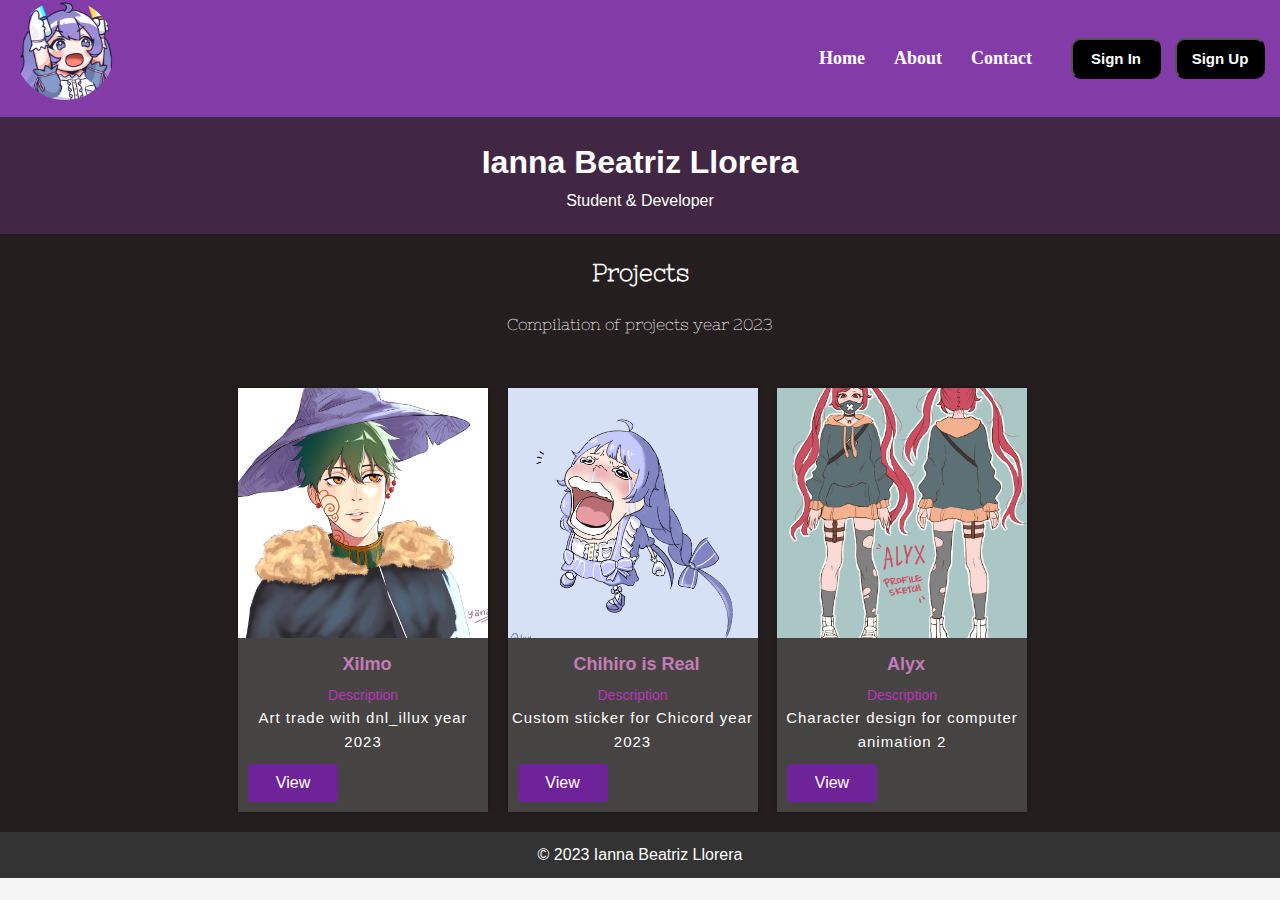
<file: MY PORTFOLIO/index.html>
<!DOCTYPE html>
<html>
<head>
    <title>Ianna Beatriz Llorera - Portfolio</title>
    <link rel="stylesheet" type="text/css" href="style.css">
    <link rel="preconnect" href="https://fonts.googleapis.com">
<link rel="preconnect" href="https://fonts.gstatic.com" crossorigin>
<link href="https://fonts.googleapis.com/css2?family=Nixie+One&display=swap" rel="stylesheet">

    <meta charset="utf-8">
	<meta name="viewport" content="width=device-width, initial-scale=1">
	<title>Navigation Bar</title>
	<style type="text/css">
		*{
			text-decoration: none;
		}
		.navbar{
			background: rgb(131, 59, 167); font-family: calibri; padding-right: 15px;padding-left: 15px;
		}
		.navdiv{
			display: flex; align-items: center; justify-content: space-between;
		}
		.logo a{
			font-size: 35px; font-weight: 600; color: white;
		}
		li{
			list-style: none; display: inline-block;
		}
		li a{
			color: white; font-size: 18px; font-weight: bold; margin-right: 25px;
		}
		button{
			background-color: black; margin-left: 10px; border-radius: 10px; padding: 10px; width: 90px;
		}
		button a{
			color: white; font-weight: bold; font-size: 15px;
		}
	</style>

</head>
<body>

    <nav class="navbar">
		<div class="navdiv">
			<div class="logo"><a href="#"><img class="chii" src="konbat.png"</a> </div>

            <!-- Saka na ito

            <div class="logo"><a href="#"><img class="fb_logo" src="fb.webp"</a> </div>
            <div class="logo"><a href="#"><img class="fb_logo" src="ig.webp"</a> </div>
            -->

			<ul>
				<li><a href="#">Home</a></li>
				<li><a href="#">About</a></li>
				<li><a href="#">Contact</a></li>
				<button><a href="#">Sign In</a></button>
				<button><a href="#">Sign Up</a></button>
			</ul>
		</div>
	</nav>

    <header>
        <h1>Ianna Beatriz Llorera</h1>
        <p>Student &amp; Developer</p>
    </header>
    <section id="projects">
        <h2>Projects</h2>
        <div class="project">
        
          <p class="project">Compilation of projects year 2023</p>
          
      </div>
        <!-- Add your project details here -->
    


     <!-- Project box Art trade-->   
        <div class="profile">
        <img class="profile-picture" src="arttrade.jpg">
        <p class="name">
            Xilmo
        </p>

        <p class="description">Description</p>
        <p class="details">Art trade with dnl_illux year 2023</p>
        <div class="mutual-friends-row">
        </div>
        <button class="add-friend-button">View</button>
    </div>

<!-- Project box chihiro is real-->   
    <div class="profile">
        <img class="profile-picture" src="2434.png">
        <p class="name">Chihiro is Real</p>
        <p class="description">Description</p>
        <p class="details">Custom sticker for Chicord year 2023</p>
        <div class="mutual-friends-row">
    </div>
        <button class="add-friend-button">View</button>
    </div>

<!-- Project box alyx-->  
    <div class="profile">
        <img class="profile-picture" src="alice.jpg">
        <p class="name">Alyx</p>
        <p class="description">Description</p>
        <p class="details">Character design for computer animation 2</p>
        <div class="mutual-friends-row">
    </div>
        <button class="add-friend-button">View</button>
    </div>

</section>



    <footer>
        <p>&copy; 2023 Ianna Beatriz Llorera</p>
    </footer>
</body>
</html>
</file>
<file: MY PORTFOLIO/style.css>
/* Reset some default styles */
*{
    margin: 0;
    padding: 0;
    

}

/* Global styles */
body {
    font-family: Arial, sans-serif;
    background-color: #f5f5f5;
    color: #131010;
    line-height: 1.6;
    margin: 0;
    padding: 0;

}

header {
    text-align: center;
    background-color: #301432ea;
    color: #fff;
    padding: 20px;
}

section{
    background-color: rgb(37, 30, 30);
    text-align: center;
}

#projects {
    padding: 20px;
}

footer {
    text-align: center;
    padding: 10px;
    background-color: #333;
    color: #fff;
}

/* logo */
.fb_logo{
    width: 35px;
    border-radius: 50px;
}

/* logo */
.ig_logo{
    width: 35px;
    border-radius: 50px;
}

    /* logo css */
    .chii{
        width: 100px;
        border-radius: 50px;
    }

    /* project css */
    p {
        font-family: Arial;
        margin-top: 0;
        margin-bottom: 0;
      }
      
      .grid {
        display: grid;
        grid-template-columns: 200px 200px 200px;
        column-gap: 20px;
        
      }
      
      .profile {
        width: 250px;
        box-shadow: 0 0 5px rgba(0, 0, 0, 0.3);
        vertical-align: top;
        margin-right: 15px;
        display: inline-grid;
        background-color: #464343;

      }
      

      .profile-picture {
        
        width: 250px;
        height: 250px;
        object-fit: cover;
        margin-bottom: 12px;
         /* logo css 
        cursor: pointer; 
        -webkit-transition-timing-function: ease-in-out; 
        -webkit-transition-duration: 0.3s; 
        -webkit-transition-property: all;
        
        transition-property: width;
        transition-duration: 3s;
        transition-timing-function: linear;
        transition-delay: 1s;
        */
} 

/* logo css 
.profile-picture:hover { 
transform: scale(3); 

}
*/      
      
      .name {
        font-size: 18px;
        font-weight: bold;
        margin-left: 8px;
        margin-bottom: 5px;
        color:#c37cb7;
      }
      
      .mutual-friends-row {
        display: inline-grid;
        grid-template-columns: 35px 1fr;
        align-items: center;
        margin-left: 8px;
        margin-bottom: 10px;
      }

      .description{
        font-size: 14px;
        color: rgb(187, 53, 187);
        
      }

      .details{
        font-size: 15px;
        letter-spacing: 1px;
        color: white;
      }
      
      .add-friend-button {
        background-color: rgb(110, 35, 153);
        color: white;
        border: none;
        padding-top: 10px;
        padding-bottom: 10px;
        padding-left: 20px;
        padding-right: 20px;
        border-radius: 4px;
        font-size: 16px;
        margin-bottom: 10px;
        cursor: pointer;

      }

      .add-friend-button:hover{
        opacity: .8;
      }

      .project, h2 {
        margin-bottom: 20px;
        color: white;
        font-family: Nixie One, Arial;
      }

      .project{
        margin-bottom: 50px;
      }
</file>
